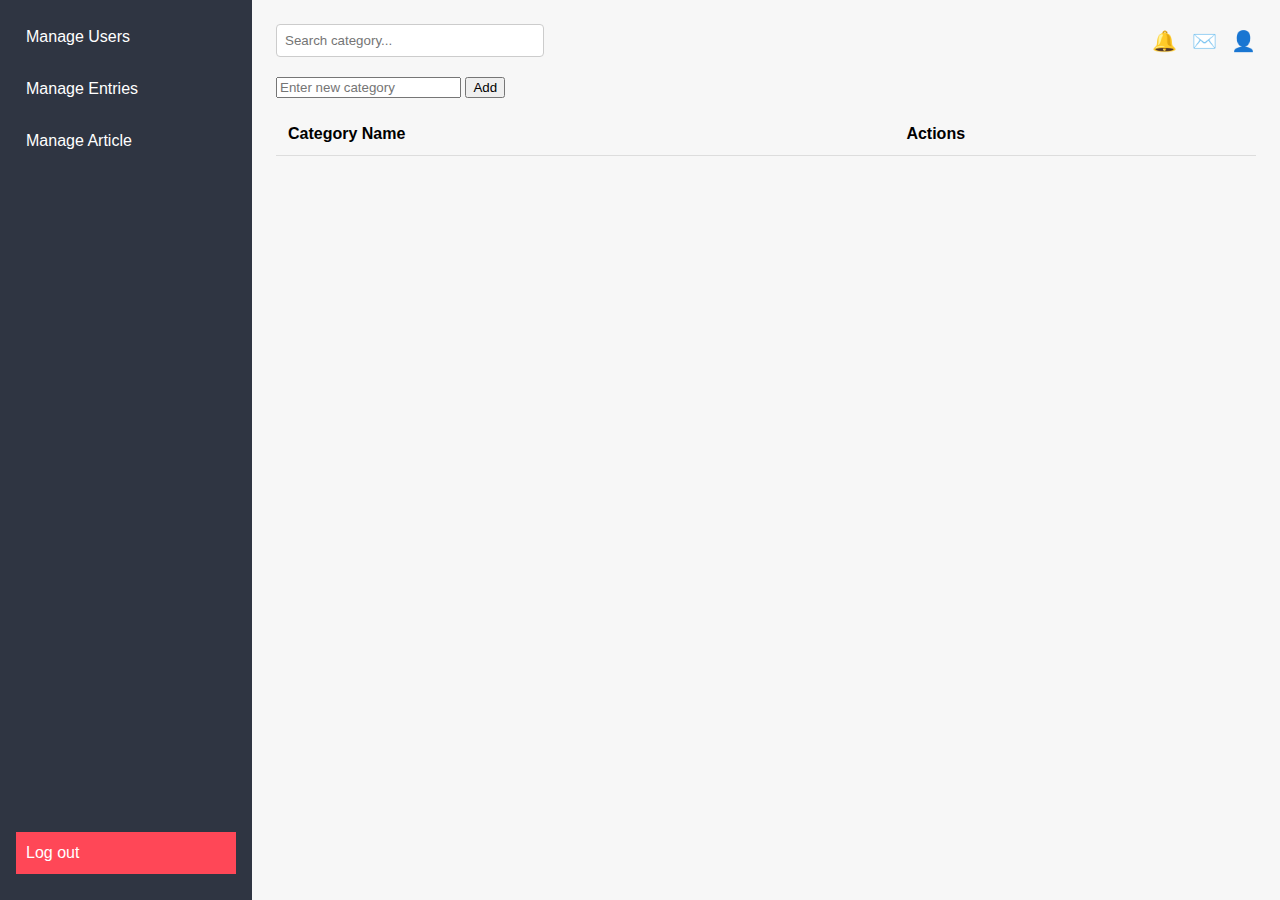
<file: Pages/entries_manager.html>
<!DOCTYPE html>
<html lang="en">

<head>
    <meta charset="UTF-8" />
    <meta name="viewport" content="width=device-width, initial-scale=1.0" />
    <title>Entries Manager</title>
    <link href="../CSS/entries_manager.css" rel="stylesheet">
</head>

<body>
    <div class="container">

        <!-- Sidebar -->
        <div class="sidebar">
            <button class="menu-btn" onclick="window.location.href='user_manager.html'">Manage Users</button>
            <button class="menu-btn" onclick="window.location.href='entries_manager.html'">Manage Entries</button>
            <button class="menu-btn" onclick="window.location.href='article_manager.html'">Manage Article</button>
            <button class="menu-btn logout" onclick="window.location.href='login.html'">Log out</button>
        </div>

        <!-- Main Content -->
        <div class="main-content">

            <div class="topbar">
                <input type="text" placeholder="Search category..." class="search-box" />
                <div class="icons">
                    <span>🔔</span>
                    <span>✉️</span>
                    <span>👤</span>
                </div>
            </div>

            <div class="content-box">
                <div class="entry-form">
                    <input type="text" id="categoryName" placeholder="Enter new category" />
                    <button onclick="addCategory()">Add</button>

                    <table class="styled-table">
                        <thead>
                            <tr>
                                <th>Category Name</th>
                                <th>Actions</th>
                            </tr>
                        </thead>
                        <tbody id="categoryTable">
                            <!-- Data will be rendered here -->
                        </tbody>
                    </table>
                </div>
            </div>
        </div>

        <script src="../JS/entries_manager.js"></script>
</body>

</html>
</file>
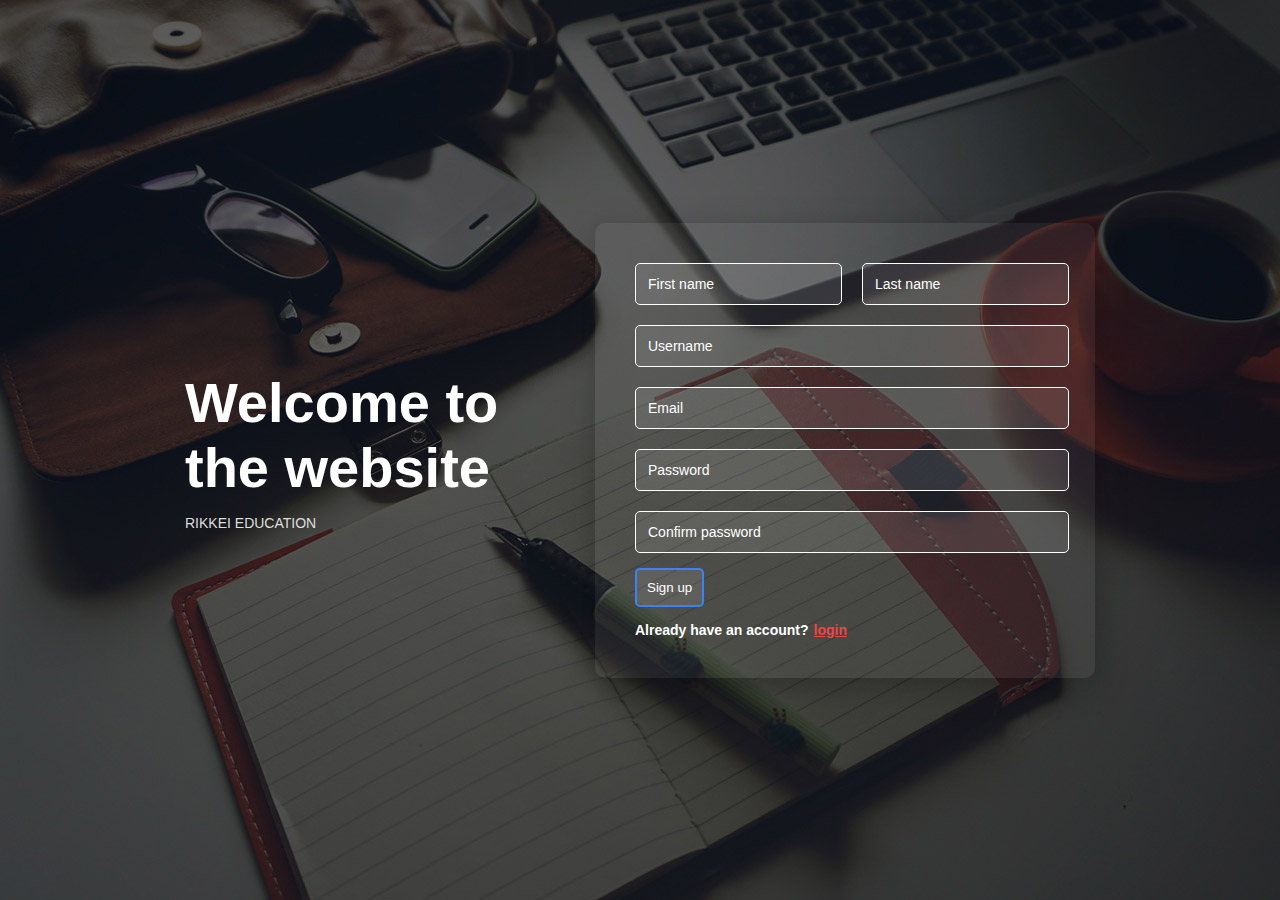
<file: Pages/register.html>
<!DOCTYPE html>
<html lang="en">

<head>
  <meta charset="UTF-8" />
  <meta name="viewport" content="width=device-width, initial-scale=1.0" />
  <title>Register Page</title>
  <link href="../CSS/register.css" rel="stylesheet">
</head>

<body>
  <div class="container">
    <div class="left-content">
      <h1>Welcome to the website</h1>
      <p>RIKKEI EDUCATION</p>
    </div>

    <div class="form-container">
      <div class="form-row">
        <div class="form-group">
          <input type="text" id="first-name" placeholder="First name" />
        </div>
        <div class="form-group">
          <input type="text" id="last-name" placeholder="Last name" />
        </div>

        <!-- Username -->
        <div class="form-group full-width">
          <input type="text" id="username" placeholder="Username" />
        </div>

        <div class="form-group full-width">
          <input type="email" id="email" placeholder="Email" />
        </div>

        <div class="form-group full-width">
          <input type="password" id="password" placeholder="Password" />
        </div>

        <div class="form-group full-width">
          <input type="password" id="confirmPassword" placeholder="Confirm password" />
        </div>
      </div>

      <button type="submit" class="register-btn">Sign up</button>

      <div class="login-text">
        <b>Already have an account?</b><a href="./login.html"><u>login</u></a>
      </div>
    </div>
  </div>

  <script src="../JS/register.js"></script>
</body>

</html>
</file>
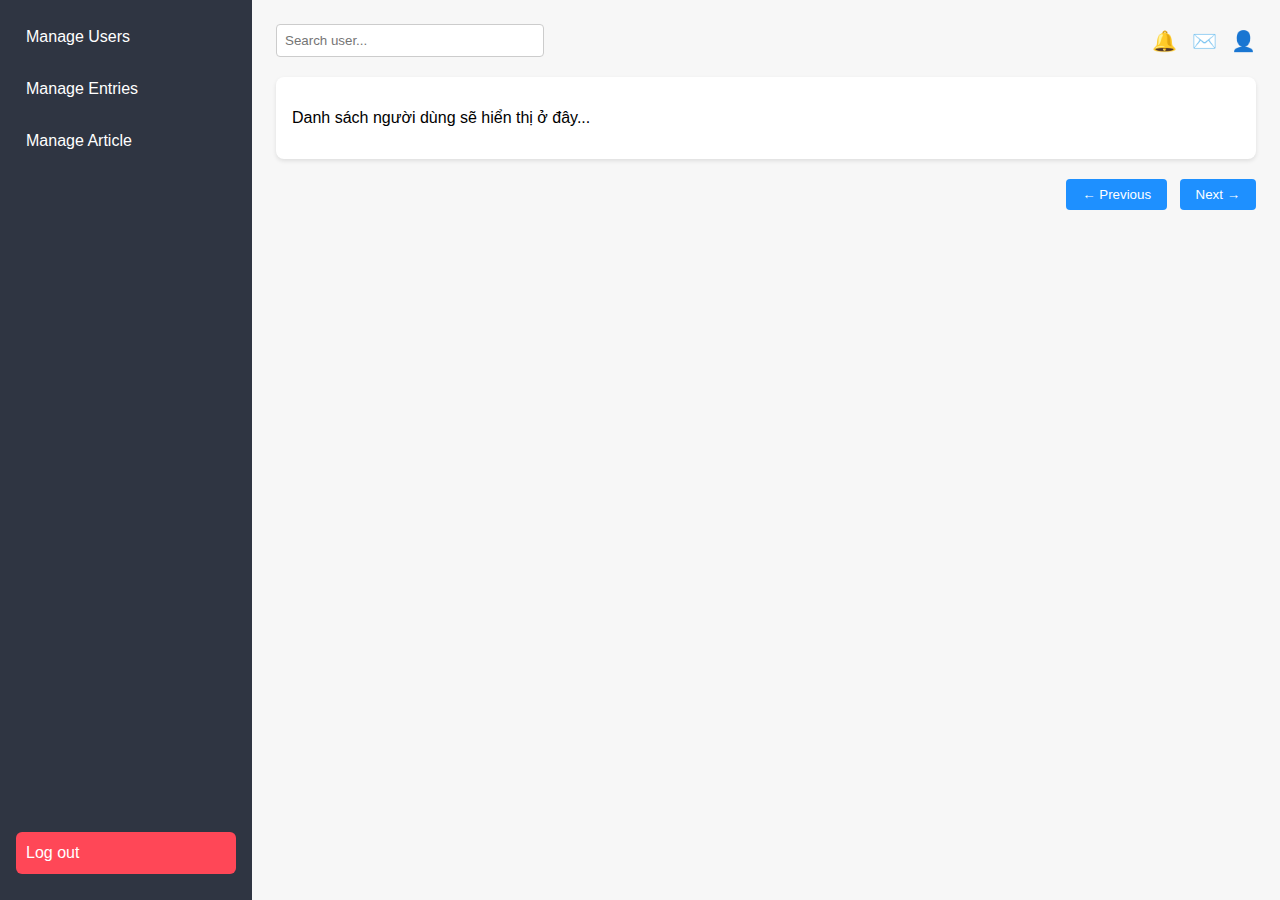
<file: Pages/user_manager.html>
<!DOCTYPE html>
<html lang="en">
<head>
    <meta charset="UTF-8">
    <meta name="viewport" content="width=device-width, initial-scale=1.0">
    <title>Document</title>
    <link href="../CSS/user_manager.css" rel="stylesheet">

</head>
<body>
    <div class="container">

        <div class="sidebar">
          <button class="menu-btn">Manage Users</button>
          <button class="menu-btn">Manage Entries</button>
          <button class="menu-btn">Manage Article</button>
          <button class="menu-btn logout">Log out</button>
        </div>
      

        <div class="main-content">

          <div class="topbar">
            <input type="text" placeholder="Search user..." class="search-box" />
            <div class="icons">
              <span>🔔</span>
              <span>✉️</span>
              <span>👤</span>
            </div>
          </div>
      

          <div class="user-list">
            <p>Danh sách người dùng sẽ hiển thị ở đây...</p>
          </div>
      

          <div class="pagination">
            <button>&larr; Previous</button>
            <button>Next &rarr;</button>
          </div>
        </div>
      </div>
      
</body>
</html>
</file>
<file: CSS/entries_manager.css>
/* entries_manager.css */

body {
    margin: 0;
    font-family: Arial, sans-serif;
    background: #f4f4f4;
}

.container {
    display: flex;
    height: 100vh;
}

.sidebar {
    width: 220px;
    background-color: #2f3542;
    color: #fff;
    display: flex;
    flex-direction: column;
    padding: 1rem;
}

.menu-btn {
    background: none;
    border: none;
    color: white;
    padding: 12px 10px;
    text-align: left;
    font-size: 16px;
    cursor: pointer;
    margin-bottom: 10px;
    transition: background 0.3s;
}

.menu-btn:hover {
    background-color: #57606f;
}

.logout {
    margin-top: auto;
    background-color: #ff4757;
}

.main-content {
    flex: 1;
    padding: 1.5rem;
    background-color: #f7f7f7;
}

.topbar {
    display: flex;
    justify-content: space-between;
    align-items: center;
    margin-bottom: 20px;
}

.search-box {
    padding: 8px;
    width: 250px;
    border: 1px solid #ccc;
    border-radius: 4px;
}

.icons span {
    margin-left: 10px;
    font-size: 20px;
    cursor: pointer;
}

.entry-list {
    background: white;
    border-radius: 8px;
    padding: 1rem;
    box-shadow: 0 2px 4px rgba(0, 0, 0, 0.1);
}

.entry-list input {
    padding: 8px;
    margin-right: 8px;
    border-radius: 4px;
    border: 1px solid #ccc;
}

.entry-list button {
    padding: 8px 12px;
    background-color: #1e90ff;
    color: white;
    border: none;
    border-radius: 4px;
    cursor: pointer;
}

.entry-list button:hover {
    background-color: #0077cc;
}

table {
    width: 100%;
    border-collapse: collapse;
    margin-top: 15px;
}

th,
td {
    padding: 12px;
    border-bottom: 1px solid #ddd;
    text-align: left;
}
</file>
<file: CSS/register.css>
* {
  box-sizing: border-box;
  margin: 0;
  padding: 0;
}

body {
  height: 100vh;
  display: flex;
  justify-content: center;
  align-items: center;
  font-family: Arial, sans-serif;
  background: url('../assets/imgs/background.jpg') no-repeat center center;
  background-size: cover;

}

.container {
  display: flex;
  align-items: center;
  gap: 60px;
  padding: 60px 100px;
  border-radius: 20px;

}

.left-content {
  max-width: 350px;
}

.left-content h1 {
  font-size: 56px;
  font-weight: bold;
  color: #ffffff;
  margin-bottom: 15px;
}

.left-content p {
  color: #dedede;
  font-size: 14px;
}

.form-container {
  padding: 40px;
  border-radius: 10px;
  width: 500px;
  background-color: rgba(255, 255, 255, 0.05);
  box-shadow: 0 8px 32px rgba(0, 0, 0, 0.25);
}

.form-row {
  display: grid;
  grid-template-columns: 1fr 1fr;
  gap: 20px;
  margin-bottom: 15px;
}

.form-group {
  display: flex;
  flex-direction: column;
  gap: 5px;
}

.full-width {
  grid-column: span 2;
}

input {
  padding: 12px;
  background-color: rgba(255, 255, 255, 0.1);
  border: 1px solid rgb(255, 255, 255);
  border-radius: 5px;
  color: #fff;
  outline: none;
  font-size: 14px;
}

input::placeholder {
  color: #ffffff;
}

button {
  background-color: rgba(255, 255, 255, 0.1);
  color: #fff;
  border: 2px solid #3b82f6;
  padding: 10px;
  border-radius: 5px;
  cursor: pointer;
  transition: 0.3s;
}

button:hover {
  background-color: #3b82f6;
  color: white;
}

.login-text {
  margin-top: 15px;
  font-size: 14px;
  color: #ffffff;
}

.login-text a {
  color: #ef4444;
  text-decoration: none;
  margin-left: 5px;
  font-weight: bold;
}
</file>
<file: CSS/user_manager.css>
/* user_manager.css */

body {
  margin: 0;
  font-family: Arial, sans-serif;
  background: #f4f4f4;
}

.container {
  display: flex;
  height: 100vh;
}

.sidebar {
  width: 220px;
  background-color: #2f3542;
  color: #fff;
  display: flex;
  flex-direction: column;
  padding: 1rem;
}

.menu-btn {
  background: none;
  border: none;
  color: white;
  padding: 12px 10px;
  text-align: left;
  font-size: 16px;
  cursor: pointer;
  margin-bottom: 10px;
  transition: background 0.3s;
}

.menu-btn:hover {
  background-color: #57606f;
}

.logout {
  margin-top: auto;
  background-color: #ff4757;
}

.main-content {
  flex: 1;
  padding: 1.5rem;
  background-color: #f7f7f7;
}

.topbar {
  display: flex;
  justify-content: space-between;
  align-items: center;
  margin-bottom: 20px;
}

.search-box {
  padding: 8px;
  width: 250px;
  border: 1px solid #ccc;
  border-radius: 4px;
}

.icons span {
  margin-left: 10px;
  font-size: 20px;
  cursor: pointer;
}

.user-list {
  background: white;
  border-radius: 8px;
  padding: 1rem;
  box-shadow: 0 2px 4px rgba(0, 0, 0, 0.1);
}

table {
  width: 100%;
  border-collapse: collapse;
}

th,
td {
  padding: 12px;
  border-bottom: 1px solid #ddd;
  text-align: left;
}

th.sortable {
  cursor: pointer;
  color: #1e90ff;
}

.pagination {
  margin-top: 20px;
  text-align: right;
}



.avatar-img {
  width: 40px;
  height: 40px;
  border-radius: 50%;
  object-fit: cover;
  margin-right: 10px;
}

.user-info {
  display: flex;
  align-items: center;
}

.user-text {
  display: flex;
  flex-direction: column;
}

.username {
  font-size: 0.9rem;
  color: #888;
}

/* Nút hành động trong bảng */
.btn {
  padding: 6px 12px;
  font-size: 14px;
  border: none;
  border-radius: 5px;
  margin: 0 4px;
  cursor: pointer;
  transition: background-color 0.3s, transform 0.2s;
}

.btn.block {
  background-color: #ff6b6b;
  color: white;
}

.btn.block:hover {
  background-color: #ff4757;
  transform: scale(1.05);
}

.btn.unblock {
  background-color: #2ed573;
  color: white;
}

.btn.unblock:hover {
  background-color: #1dd1a1;
  transform: scale(1.05);
}

/* Nút phân trang */
.pagination button {
  background-color: #1e90ff;
  color: white;
  border: none;
  padding: 8px 16px;
  border-radius: 4px;
  margin-left: 8px;
  cursor: pointer;
  transition: background-color 0.3s ease, transform 0.2s;
}

.pagination button:hover {
  background-color: #0f7be7;
  transform: scale(1.05);
}

/* Tùy chọn thêm: Nút trong sidebar thêm hiệu ứng bo góc */
.sidebar .menu-btn {
  border-radius: 6px;
}

.sidebar .menu-btn.logout {
  background-color: #ff4757;
  color: white;
}

.sidebar .menu-btn.logout:hover {
  background-color: #e8414f;
}
</file>
